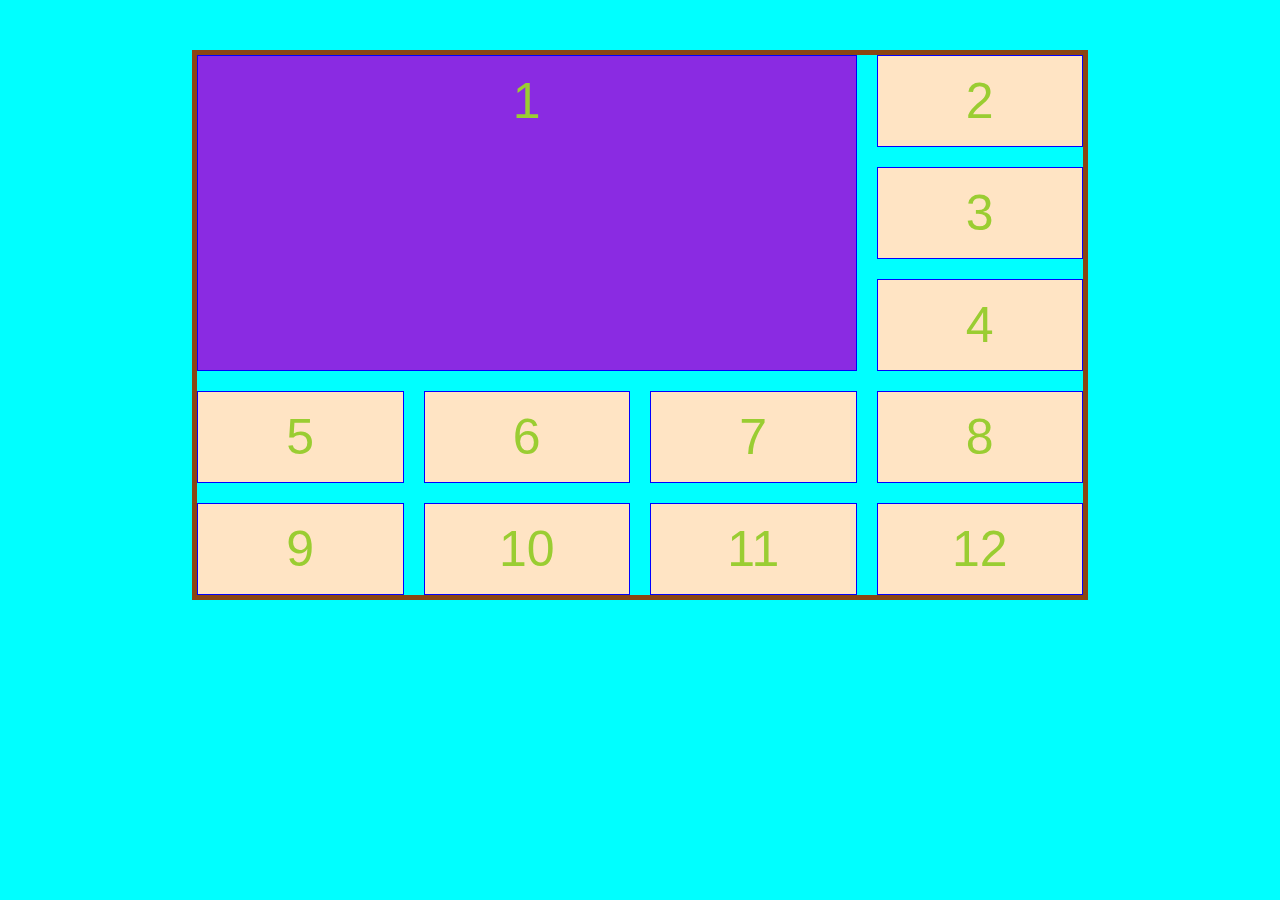
<file: index.html>
<!DOCTYPE html>
<html lang="en">
<head>
    <meta charset="UTF-8">
    <meta name="viewport" content="width=device-width, initial-scale=1.0">
    <link rel="stylesheet" href="style.css">
    <title>Document</title>
</head>
<body>
    <div class="grid">
        <div class="item">1</div>
        <div>2</div>
        <div>3</div>
        <div>4</div>
        <div>5</div>
        <div>6</div>
        <div>7</div>
        <div>8</div>
        <div>9</div>
        <div>10</div>
        <div>11</div>
        <div>12</div>
    </div>

</body>
</html>
</file>
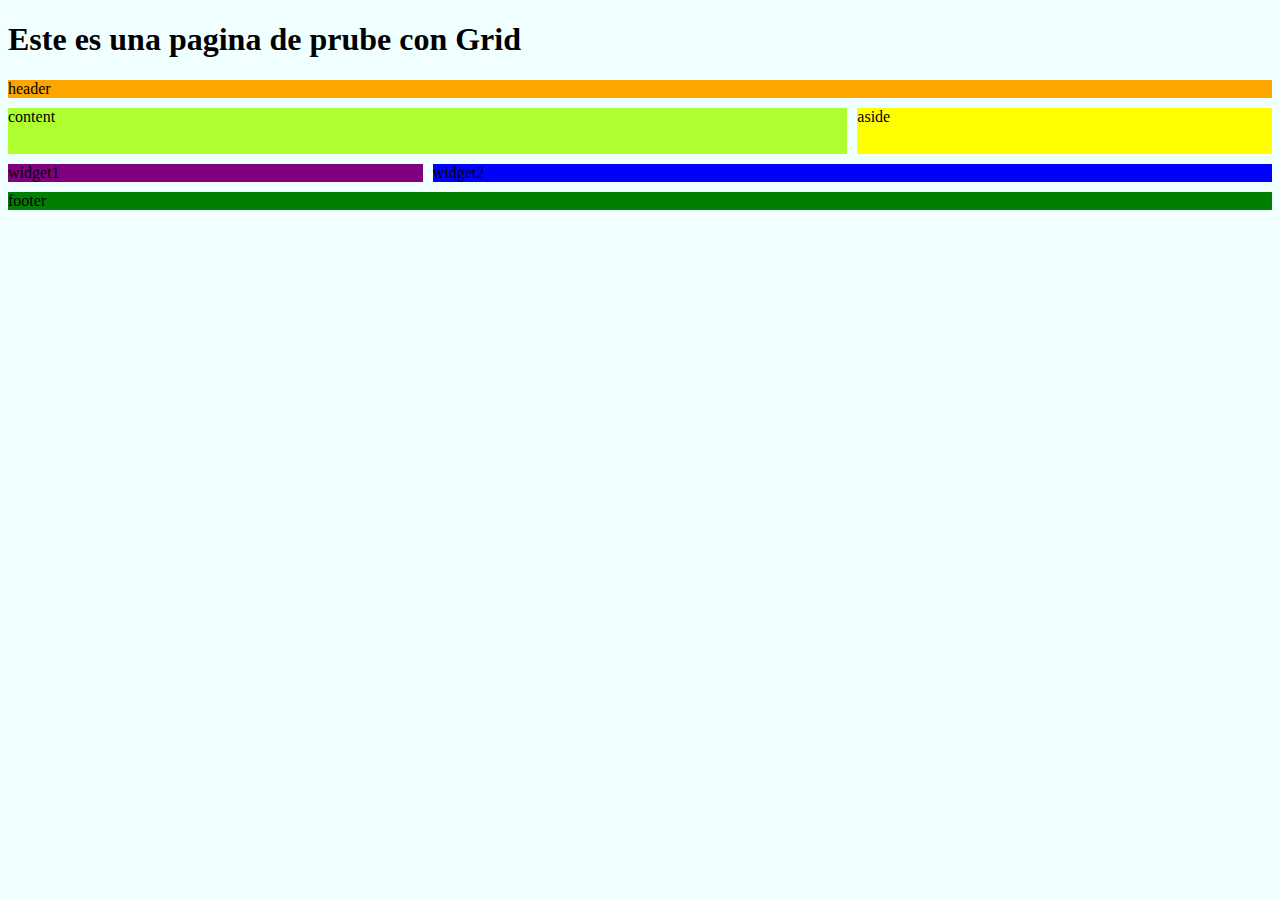
<file: index1.html>
<!DOCTYPE html>
<html lang="en">
<head>
    <meta charset="UTF-8">
    <meta name="viewport" content="width=device-width, initial-scale=1.0">
    <link rel="stylesheet" href="style1.css">
    <title>Document</title>
</head>
<body>
    <h1>Este es una pagina de prube con Grid</h1> 
    <div class="grid">    
        <div class="header">header</div>
        <div class="aside">aside</div>
        <div class="content">content</div>
        <div class="widget1">widget1</div>
        <div class="widget2">widget2</div>
        <div class="footer">footer</div>
    </div>
</body>
</html>
</file>
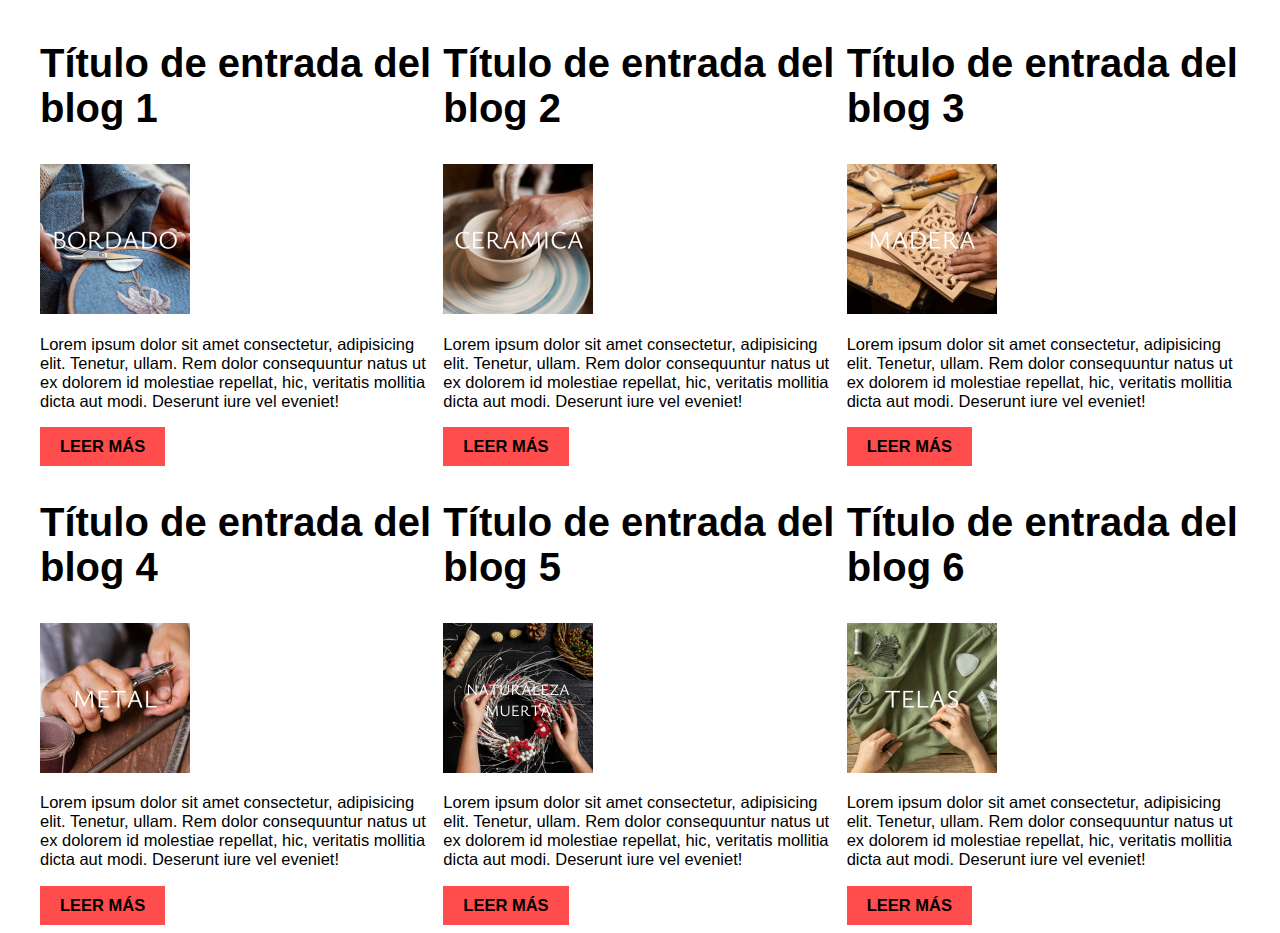
<file: index2.html>
<!DOCTYPE html>
<html lang="en">
<head>
    <meta charset="UTF-8">
    <meta name="viewport" content="width=device-width, initial-scale=1.0">
    <link rel="stylesheet" href="style2.css">
    <title>Grid 3</title>
</head>
<body>
    <!-- DOS CLASES EN UNA CLASE -->
    <div class="contenedor tres-columnas">
        <article class="entrada-blog">
            <h2>Título de entrada del blog 1</h2>
            <img src="img/bordado.png" alt="bordados">
            <p>Lorem ipsum dolor sit amet consectetur, adipisicing elit. Tenetur, ullam. Rem dolor consequuntur natus ut ex dolorem id molestiae repellat, hic, veritatis mollitia dicta aut modi. Deserunt iure vel eveniet!</p>
            <a href="#">Leer más</a>
        </article>

        <article class="entrada-blog">
            <h2>Título de entrada del blog 2</h2>
            <img src="img/ceramica.png" alt="bordados">
            <p>Lorem ipsum dolor sit amet consectetur, adipisicing elit. Tenetur, ullam. Rem dolor consequuntur natus ut ex dolorem id molestiae repellat, hic, veritatis mollitia dicta aut modi. Deserunt iure vel eveniet!</p>
            <a href="#">Leer más</a>
        </article>

        <article class="entrada-blog">
            <h2>Título de entrada del blog 3</h2>
            <img src="img/madera.png" alt="bordados">
            <p>Lorem ipsum dolor sit amet consectetur, adipisicing elit. Tenetur, ullam. Rem dolor consequuntur natus ut ex dolorem id molestiae repellat, hic, veritatis mollitia dicta aut modi. Deserunt iure vel eveniet!</p>
            <a href="#">Leer más</a>
        </article>

        <article class="entrada-blog">
            <h2>Título de entrada del blog 4</h2>
            <img src="img/metal.png" alt="bordados">
            <p>Lorem ipsum dolor sit amet consectetur, adipisicing elit. Tenetur, ullam. Rem dolor consequuntur natus ut ex dolorem id molestiae repellat, hic, veritatis mollitia dicta aut modi. Deserunt iure vel eveniet!</p>
            <a href="#">Leer más</a>
        </article>

        <article class="entrada-blog">
            <h2>Título de entrada del blog 5</h2>
            <img src="img/naturaleza.png" alt="bordados">
            <p>Lorem ipsum dolor sit amet consectetur, adipisicing elit. Tenetur, ullam. Rem dolor consequuntur natus ut ex dolorem id molestiae repellat, hic, veritatis mollitia dicta aut modi. Deserunt iure vel eveniet!</p>
            <a href="#">Leer más</a>
        </article>
        
        <article class="entrada-blog">
            <h2>Título de entrada del blog 6</h2>
            <img src="img/telas.png" alt="bordados">
            <p>Lorem ipsum dolor sit amet consectetur, adipisicing elit. Tenetur, ullam. Rem dolor consequuntur natus ut ex dolorem id molestiae repellat, hic, veritatis mollitia dicta aut modi. Deserunt iure vel eveniet!</p>
            <a href="#">Leer más</a>
        </article>
    </div>
</body>
</html>
</file>
<file: style.css>
*{
    margin: 0;
    padding: 0;
    box-sizing: border-box;
}

body{
    background-color: aqua;
    font-family: sans-serif;
}

.grid{
    width: 70%;
    border: 5px solid saddlebrown;
    margin: 50px auto;
    font-size: 50px;
    display: grid;
    /* grid-template-columns: 200px 100px 100px;
    grid-template-rows: 200px 100px 500px 200px; */
    /* grid-template-columns: 1fr 3fr 1fr;
    grid-template-rows: 1fr 1fr 1fr 1fr; */
    /* grid-template: 1fr 1fr 1fr / 1fr 3fr 1fr; */
    grid-template-columns: repeat(4, 1fr);
    grid-template-rows: repeat(3, 1fr);
    grid-gap: 20px;
}

.grid .item{
    background-color: blueviolet;
    /* ARRANCA EN LA FILA 3 Y TERMINA EN EL 5 ENTONCES SE EXTIENDE */
    /* grid-column-start: 3;
    grid-column-end: 5; */
    /* CAMBIA LA POSICION DEL ELEMENTO */
    /* grid-row-start: 3;
    grid-row-end: 4; */

    /* grid-column-start: 1;
    grid-column-end: 5;
    grid-row-start: 2;
    grid-row-end: 3; */

    /* grid-column: 1 / 5;
    grid-row: 2 / 3; */

    /* grid-area: 2 / 1 / 3 / 5; */

    /* EXPANDIR LAS AREAS DE */
    grid-column: span 3;
    grid-row: span 3;
}

.grid div{
    background-color: bisque;
    padding: 20px;
    color:yellowgreen;
    line-height: 50px;
    text-align: center;
    border: 1px solid blue;
}
</file>
<file: style1.css>
body{
    background-color: azure;
}

.grid .header{
    background-color: orange;
    grid-area: header;
}

.grid .aside{
    background-color: yellow;
    grid-area: aside;
}

.grid .content{
    background-color: greenyellow;
    grid-area: conten;
}

.grid .widget1{
    background-color: purple;
    grid-area: widget1;
}

.grid .widget2{
    background-color: blue;
    grid-area: widget2;
}

.grid .footer{
    background-color: green;
    grid-area: footer;
}

.grid {
    display: grid;
    gap: 10px;
    grid-template-columns: repeat(3, 1fr);
    grid-template-rows: repeat(5, 1fr);
    grid-template-areas: "header header header"
                         "conten conten aside"
                         "conten conten aside"
                         "widget1 widget2 widget2"
                         "footer footer footer";
}
</file>
<file: style2.css>
* {
    box-sizing: border-box;
}

html {
    font-size: 62.5%;
}

body {
    font-family: 'Franklin Gothic Medium', 'Arial Narrow', Arial, sans-serif;
    font-size: 1.65rem;
}

img {
    max-width: 100%;
}

h2 {
    font-size: 4rem;
}

.contenedor {
    max-width: 1200px;
    margin: 0 auto;
    width: 95%;
}

.entrada-blog a {
    display: inline-block;
    background-color: #ff4c4c; 
    color: #000;
    padding: 10px 20px;
    text-decoration: none;
    font-weight: bold;
    text-transform: uppercase;
}

/* Empieza la media tablet */
@media (min-width: 480px) {
    .tres-columnas{
        display: grid;
        grid-template-columns: repeat(3, 1fr);
        column-gap: 1rem;
    }
}
</file>
